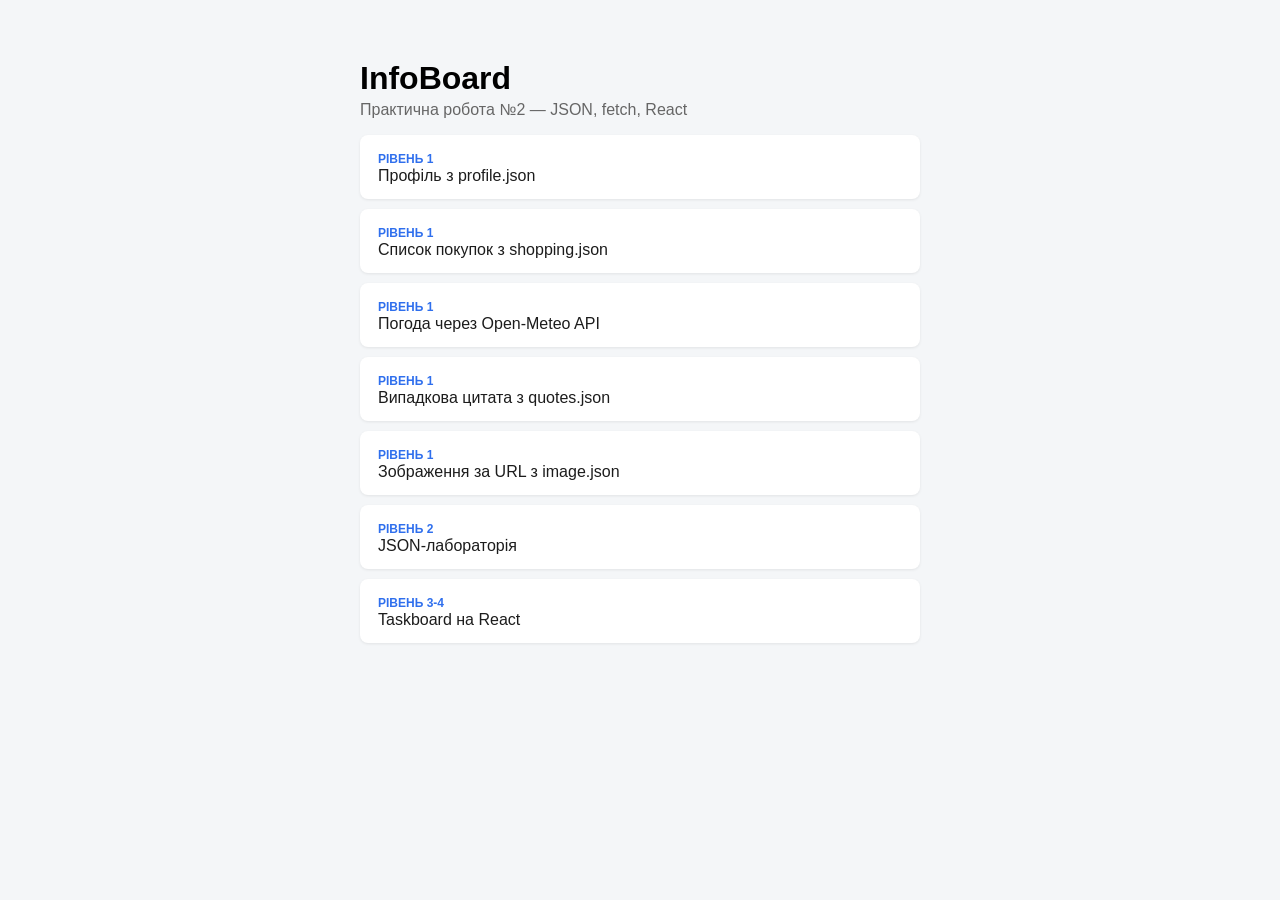
<file: index.html>
<!doctype html>
<html lang="uk">
<head>
<meta charset="utf-8">
<title>InfoBoard</title>
<style>
  body { font-family: -apple-system, "Segoe UI", Arial, sans-serif; background:#f4f6f8; max-width:560px; margin:60px auto; padding:0 20px; }
  h1 { margin-bottom: 4px; }
  .muted { color:#666; margin-top:0; }
  a.item { display:block; background:#fff; padding:14px 18px; border-radius:8px; margin-bottom:10px; text-decoration:none; color:#1c1c1c; box-shadow:0 1px 3px rgba(0,0,0,.08); }
  a.item:hover { background:#eef2ff; }
  .tag { font-size:12px; color:#2f6fed; font-weight:bold; }
</style>
</head>
<body>
  <h1>InfoBoard</h1>
  <p class="muted">Практична робота №2 — JSON, fetch, React</p>

  <a class="item" href="demos/profile.html"><span class="tag">РІВЕНЬ 1</span><br>Профіль з profile.json</a>
  <a class="item" href="demos/shopping.html"><span class="tag">РІВЕНЬ 1</span><br>Список покупок з shopping.json</a>
  <a class="item" href="demos/weather.html"><span class="tag">РІВЕНЬ 1</span><br>Погода через Open-Meteo API</a>
  <a class="item" href="demos/quotes.html"><span class="tag">РІВЕНЬ 1</span><br>Випадкова цитата з quotes.json</a>
  <a class="item" href="demos/image.html"><span class="tag">РІВЕНЬ 1</span><br>Зображення за URL з image.json</a>
  <a class="item" href="json-lab/index.html"><span class="tag">РІВЕНЬ 2</span><br>JSON-лабораторія</a>
  <a class="item" href="taskboard/index.html"><span class="tag">РІВЕНЬ 3-4</span><br>Taskboard на React</a>
</body>
</html>
</file>
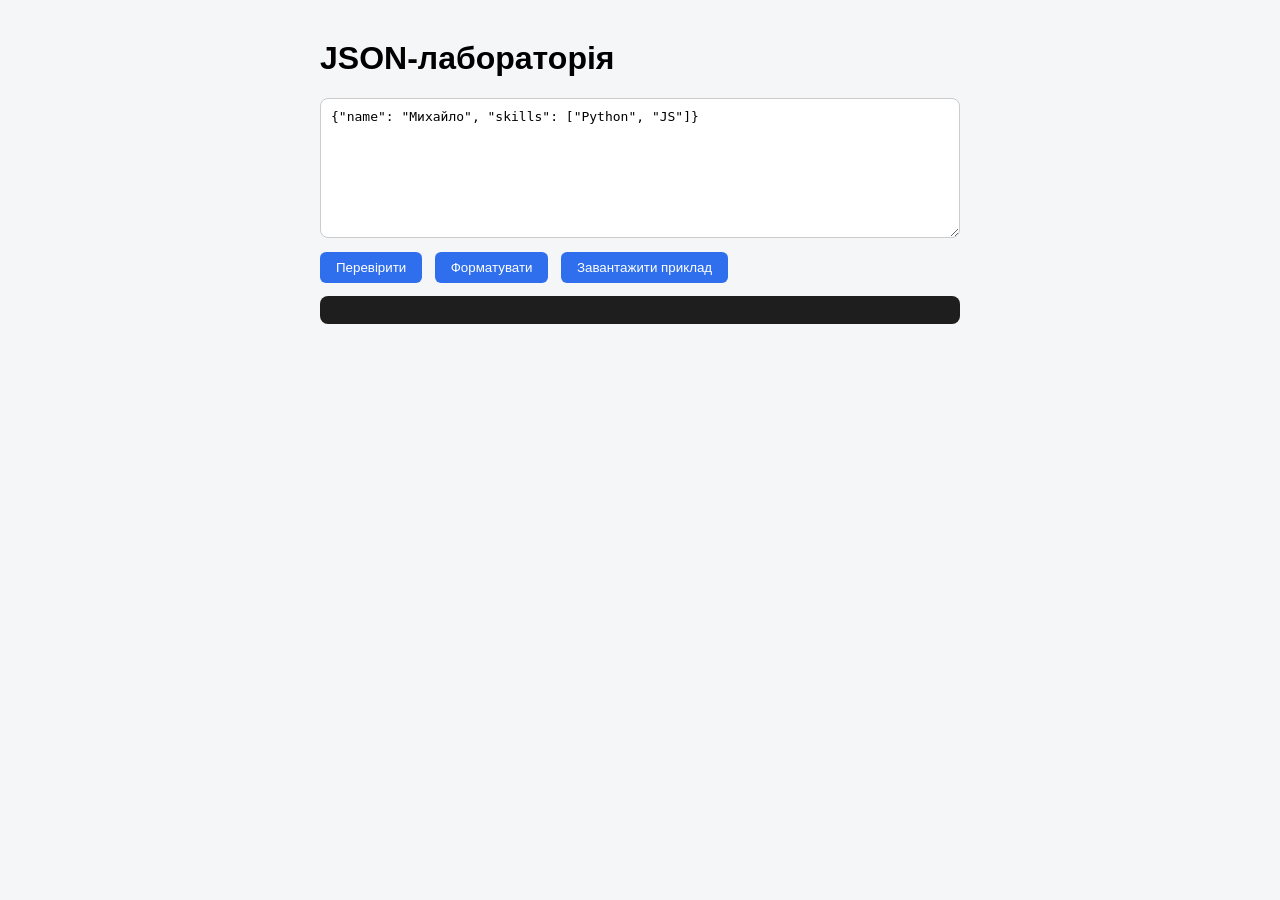
<file: json-lab/index.html>
<!doctype html>
<html lang="uk">
<head>
<meta charset="utf-8">
<title>JSON-лабораторія</title>
<style>
  body { font-family: -apple-system, "Segoe UI", Arial, sans-serif; background:#f4f6f8; max-width:640px; margin:40px auto; padding:0 20px; }
  textarea { width:100%; height:140px; font-family: "SF Mono", Menlo, monospace; font-size:13px; padding:10px; box-sizing:border-box; border-radius:8px; border:1px solid #ccc; }
  button { background:#2f6fed; color:#fff; border:none; padding:8px 16px; border-radius:6px; cursor:pointer; margin-right:8px; margin-top:10px; }
  #status { margin-top:10px; font-weight:bold; }
  .ok { color: #1c8a3e; }
  .err { color: #c0392b; }
  pre { background:#1e1e1e; color:#e8e8e8; padding:14px; border-radius:8px; overflow:auto; }
</style>
</head>
<body>
  <h1>JSON-лабораторія</h1>
  <textarea id="input">{"name": "Михайло", "skills": ["Python", "JS"]}</textarea>
  <div>
    <button id="check">Перевірити</button>
    <button id="format">Форматувати</button>
    <button id="loadExample">Завантажити приклад</button>
  </div>
  <div id="status"></div>
  <pre id="output"></pre>

<script>
const input = document.getElementById('input');
const status = document.getElementById('status');
const output = document.getElementById('output');

function tryParse() {
  try {
    const value = JSON.parse(input.value);
    status.textContent = 'дійсний JSON';
    status.className = 'ok';
    return value;
  } catch (error) {
    status.textContent = 'недійсний JSON: ' + error.message;
    status.className = 'err';
    return null;
  }
}

document.getElementById('check').addEventListener('click', () => {
  tryParse();
  output.textContent = '';
});

document.getElementById('format').addEventListener('click', () => {
  const value = tryParse();
  if (value !== null) {
    output.textContent = JSON.stringify(value, null, 2);
  }
});

document.getElementById('loadExample').addEventListener('click', () => {
  fetch('../data/shopping.json')
    .then((r) => r.text())
    .then((raw) => {
      input.value = raw;
      tryParse();
    });
});

if (location.search.includes('demo')) {
  const value = tryParse();
  if (value !== null) {
    output.textContent = JSON.stringify(value, null, 2);
  }
}
</script>
</body>
</html>
</file>
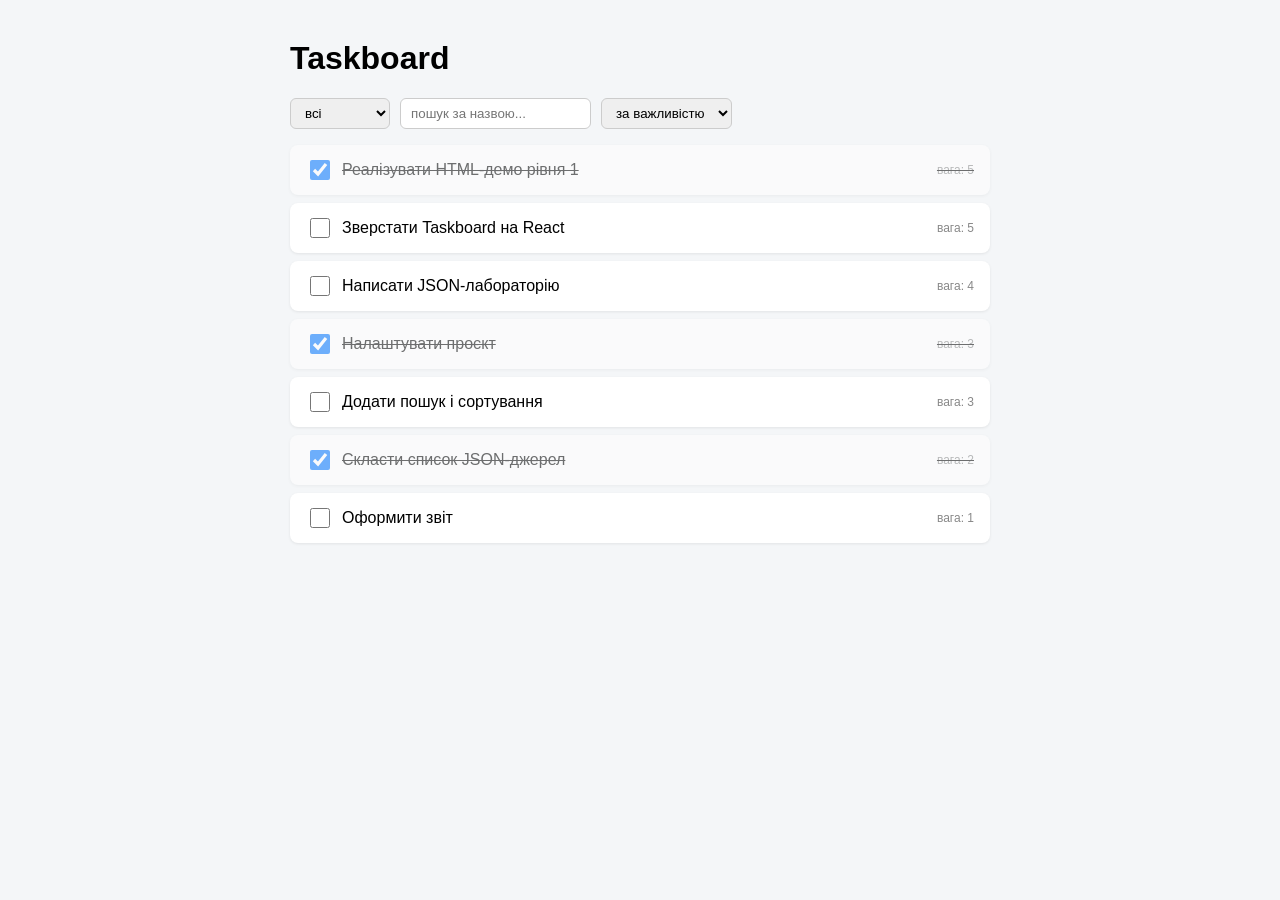
<file: taskboard/index.html>
<!doctype html>
<html lang="uk">
<head>
<meta charset="utf-8">
<title>Taskboard</title>
<style>
  body { font-family: -apple-system, "Segoe UI", Arial, sans-serif; background:#f4f6f8; max-width:700px; margin:40px auto; padding:0 20px; }
  .controls { display:flex; gap:10px; margin-bottom:16px; flex-wrap:wrap; }
  select, input { padding:6px 10px; border-radius:6px; border:1px solid #ccc; }
  .task { background:#fff; border-radius:8px; padding:12px 16px; margin-bottom:8px; display:flex; align-items:center; box-shadow:0 1px 3px rgba(0,0,0,.08); }
  .task.done { opacity:0.55; text-decoration: line-through; }
  .check { width:20px; height:20px; margin-right:12px; cursor:pointer; }
  .title { flex:1; }
  .weight { font-size:12px; color:#888; margin-left:8px; }
</style>
</head>
<body>
<div id="root"></div>

<script src="vendor/react.production.min.js"></script>
<script src="vendor/react-dom.production.min.js"></script>

<script>
const { useState, useMemo, createElement: h } = React;

const initialTasks = [
  { id: 1, title: "Налаштувати проєкт", status: "done", weight: 3, when: "2026-08-10" },
  { id: 2, title: "Скласти список JSON-джерел", status: "done", weight: 2, when: "2026-08-12" },
  { id: 3, title: "Реалізувати HTML-демо рівня 1", status: "done", weight: 5, when: "2026-08-14" },
  { id: 4, title: "Написати JSON-лабораторію", status: "open", weight: 4, when: "2026-08-16" },
  { id: 5, title: "Зверстати Taskboard на React", status: "open", weight: 5, when: "2026-08-18" },
  { id: 6, title: "Додати пошук і сортування", status: "open", weight: 3, when: "2026-08-19" },
  { id: 7, title: "Оформити звіт", status: "open", weight: 1, when: "2026-08-20" },
];

function App() {
  const [tasks, setTasks] = useState(initialTasks);
  const [statusFilter, setStatusFilter] = useState("all");
  const [search, setSearch] = useState("");
  const [sortBy, setSortBy] = useState("weight");

  function toggle(id) {
    setTasks((prev) =>
      prev.map((t) =>
        t.id === id ? { ...t, status: t.status === "done" ? "open" : "done" } : t
      )
    );
  }

  const visible = useMemo(() => {
    const bySearch = search.trim().toLowerCase();
    const filtered = tasks
      .filter((t) => statusFilter === "all" || t.status === statusFilter)
      .filter((t) => !bySearch || t.title.toLowerCase().includes(bySearch));

    return [...filtered].sort((a, b) => {
      switch (sortBy) {
        case "title": return a.title.localeCompare(b.title, "uk");
        case "when": return a.when.localeCompare(b.when, "uk");
        default: return b.weight - a.weight;
      }
    });
  }, [tasks, statusFilter, search, sortBy]);

  return h("div", null,
    h("h1", null, "Taskboard"),
    h("div", { className: "controls" },
      h("select", { value: statusFilter, onChange: (e) => setStatusFilter(e.target.value) },
        h("option", { value: "all" }, "всі"),
        h("option", { value: "open" }, "ще треба"),
        h("option", { value: "done" }, "закрито")
      ),
      h("input", {
        placeholder: "пошук за назвою...",
        value: search,
        onChange: (e) => setSearch(e.target.value),
      }),
      h("select", { value: sortBy, onChange: (e) => setSortBy(e.target.value) },
        h("option", { value: "weight" }, "за важливістю"),
        h("option", { value: "when" }, "за датою"),
        h("option", { value: "title" }, "за алфавітом")
      )
    ),
    visible.map((t) =>
      h("div", { key: t.id, className: "task" + (t.status === "done" ? " done" : "") },
        h("input", {
          type: "checkbox",
          className: "check",
          checked: t.status === "done",
          onChange: () => toggle(t.id),
        }),
        h("span", { className: "title" }, t.title),
        h("span", { className: "weight" }, "вага: " + t.weight)
      )
    )
  );
}

ReactDOM.createRoot(document.getElementById("root")).render(h(App));
</script>
</body>
</html>
</file>
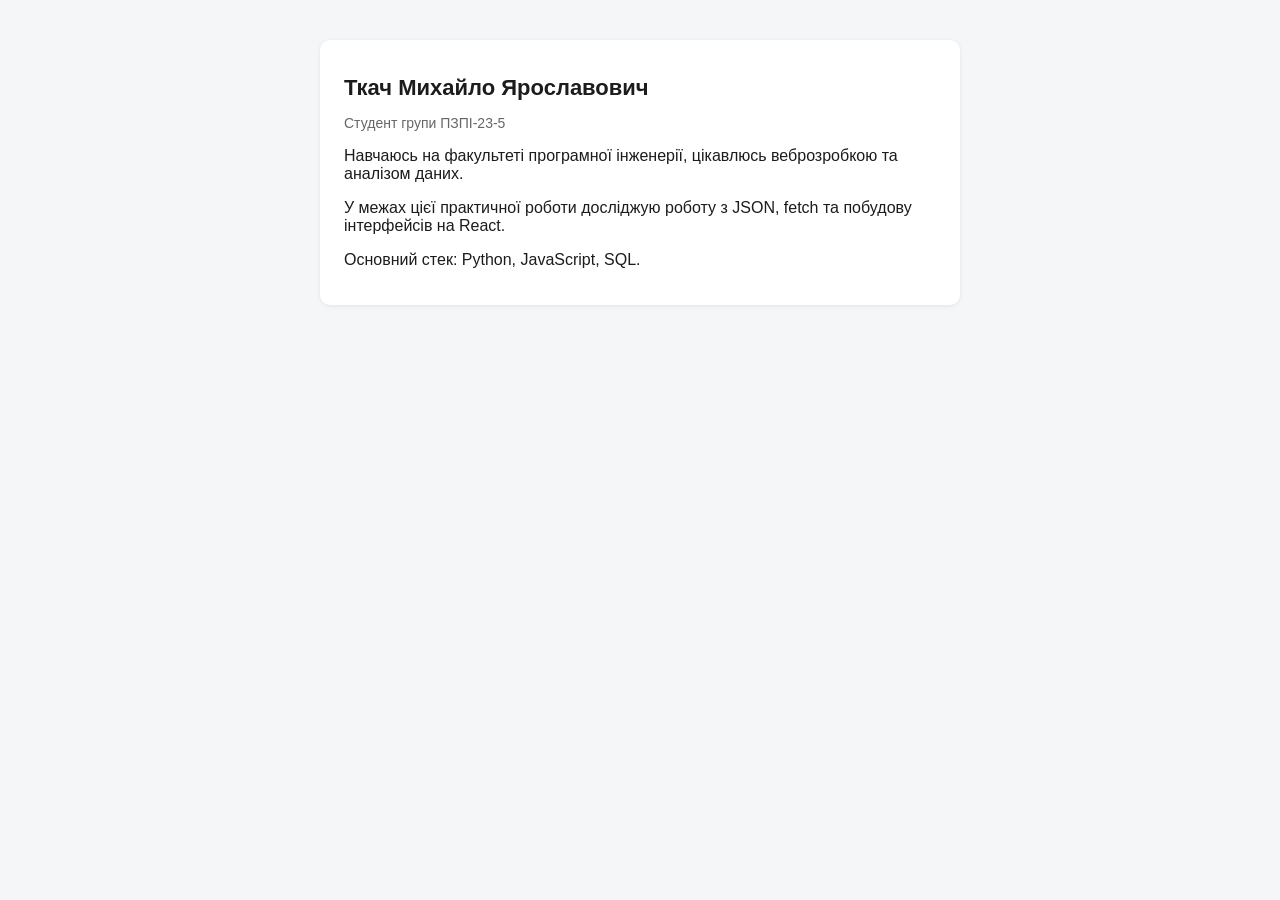
<file: demos/profile.html>
<!doctype html>
<html lang="uk">
<head>
<meta charset="utf-8">
<title>Профіль</title>
<link rel="stylesheet" href="style.css">
</head>
<body>
  <div class="card">
    <h1 id="title">Завантаження...</h1>
    <p class="muted" id="role"></p>
    <div id="story"></div>
  </div>

<script>
fetch('../data/profile.json')
  .then((response) => response.text())
  .then((raw) => {
    const person = JSON.parse(raw);
    document.getElementById('title').textContent = person.fullName;
    document.getElementById('role').textContent = person.role;
    const story = document.getElementById('story');
    person.story.forEach((paragraph) => {
      const p = document.createElement('p');
      p.textContent = paragraph;
      story.appendChild(p);
    });
  });
</script>
</body>
</html>
</file>
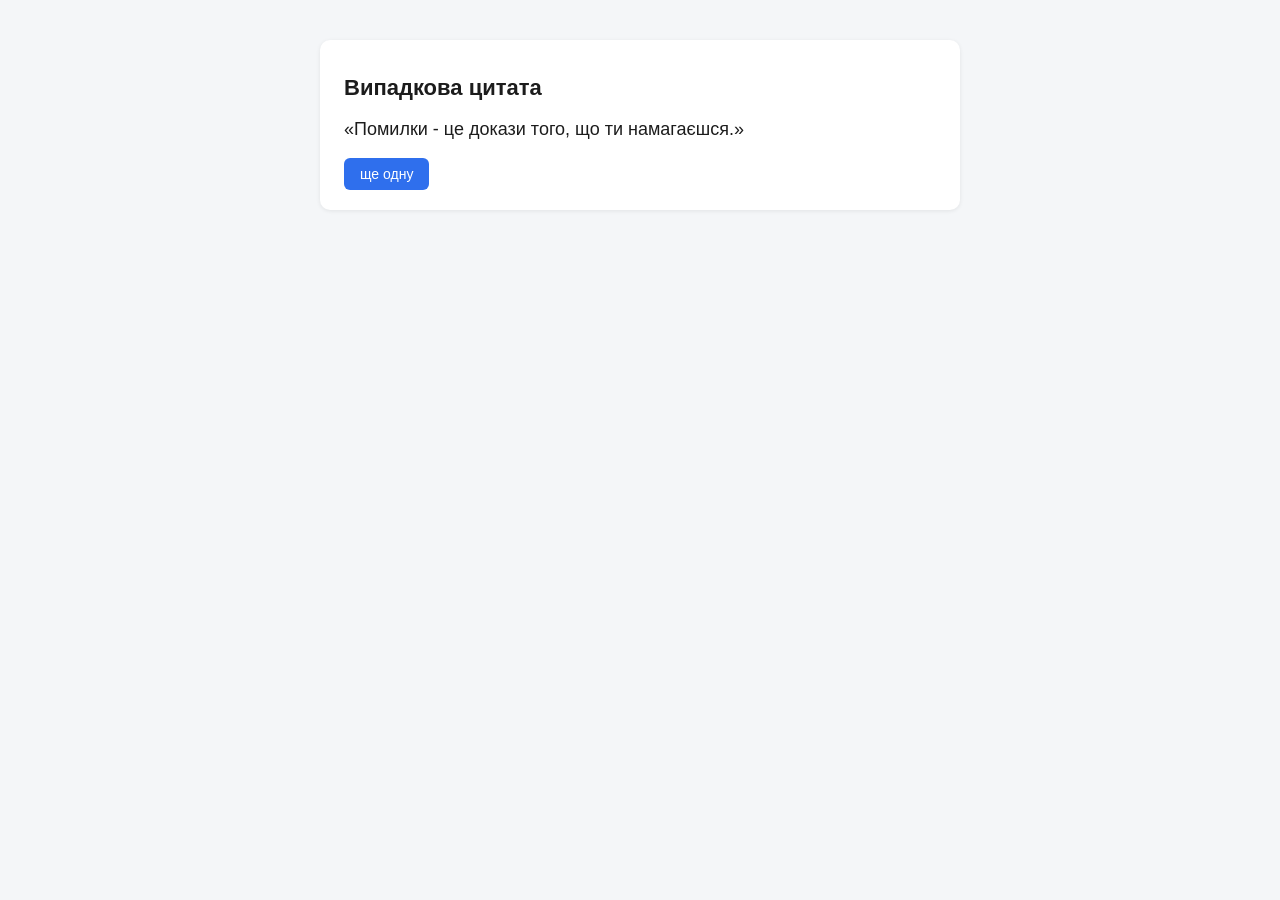
<file: demos/quotes.html>
<!doctype html>
<html lang="uk">
<head>
<meta charset="utf-8">
<title>Цитата дня</title>
<link rel="stylesheet" href="style.css">
</head>
<body>
  <div class="card">
    <h1>Випадкова цитата</h1>
    <p id="quote" style="font-size:18px;"></p>
    <button id="next">ще одну</button>
  </div>

<script>
let quotes = [];

fetch('../data/quotes.json')
  .then((response) => response.text())
  .then((raw) => {
    quotes = JSON.parse(raw).quotes;
    showRandom();
  });

function showRandom() {
  const pick = quotes[Math.floor(Math.random() * quotes.length)];
  document.getElementById('quote').textContent = '«' + pick + '»';
}

document.getElementById('next').addEventListener('click', showRandom);
</script>
</body>
</html>
</file>
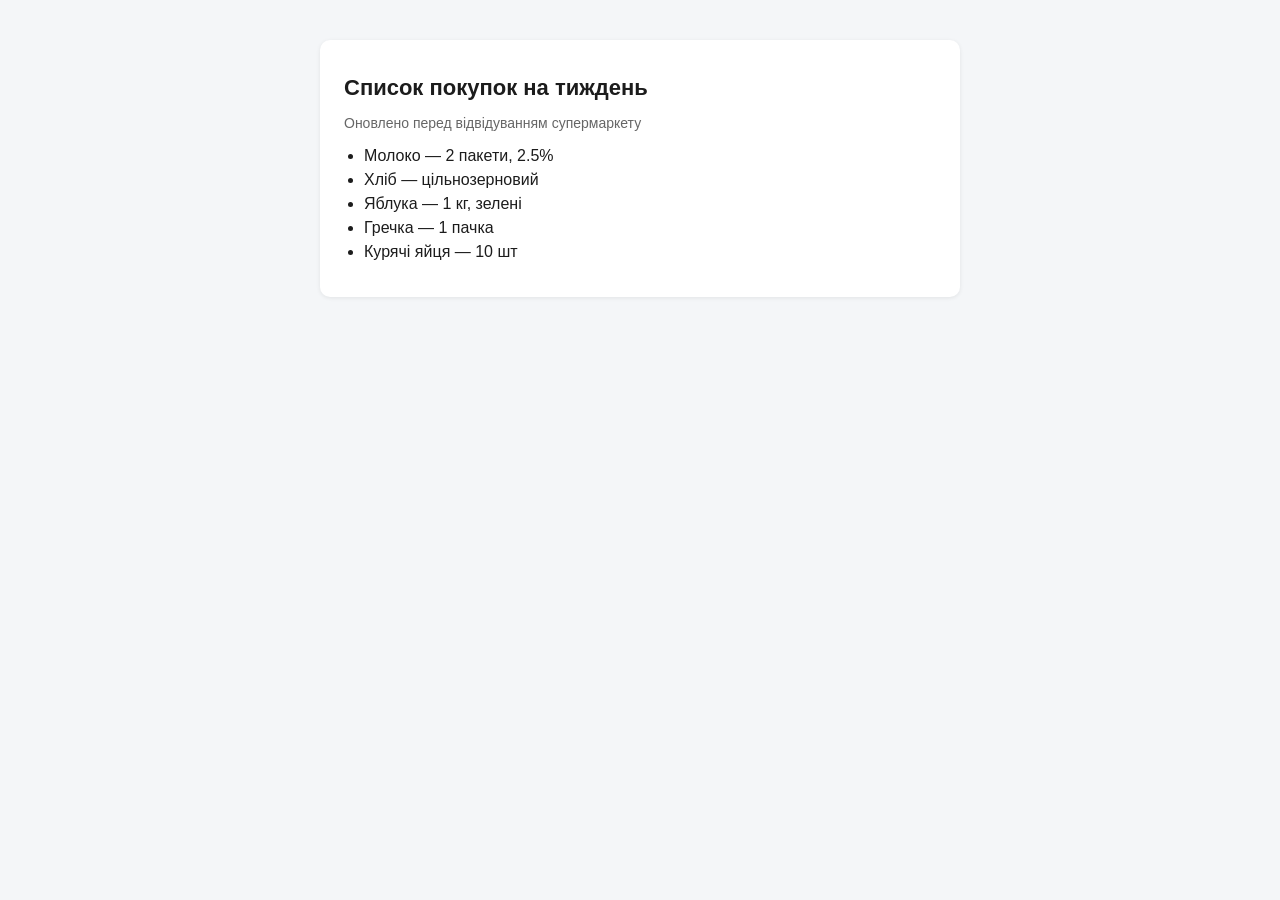
<file: demos/shopping.html>
<!doctype html>
<html lang="uk">
<head>
<meta charset="utf-8">
<title>Список покупок</title>
<link rel="stylesheet" href="style.css">
</head>
<body>
  <div class="card">
    <h1 id="title">Завантаження...</h1>
    <p class="muted" id="note"></p>
    <ul id="list"></ul>
  </div>

<script>
fetch('../data/shopping.json')
  .then((response) => response.text())
  .then((raw) => {
    const data = JSON.parse(raw);
    document.getElementById('title').textContent = data.title;
    document.getElementById('note').textContent = data.note;
    const list = document.getElementById('list');
    data.items.forEach((item) => {
      const li = document.createElement('li');
      li.textContent = item.name + ' — ' + item.note;
      list.appendChild(li);
    });
  });
</script>
</body>
</html>
</file>
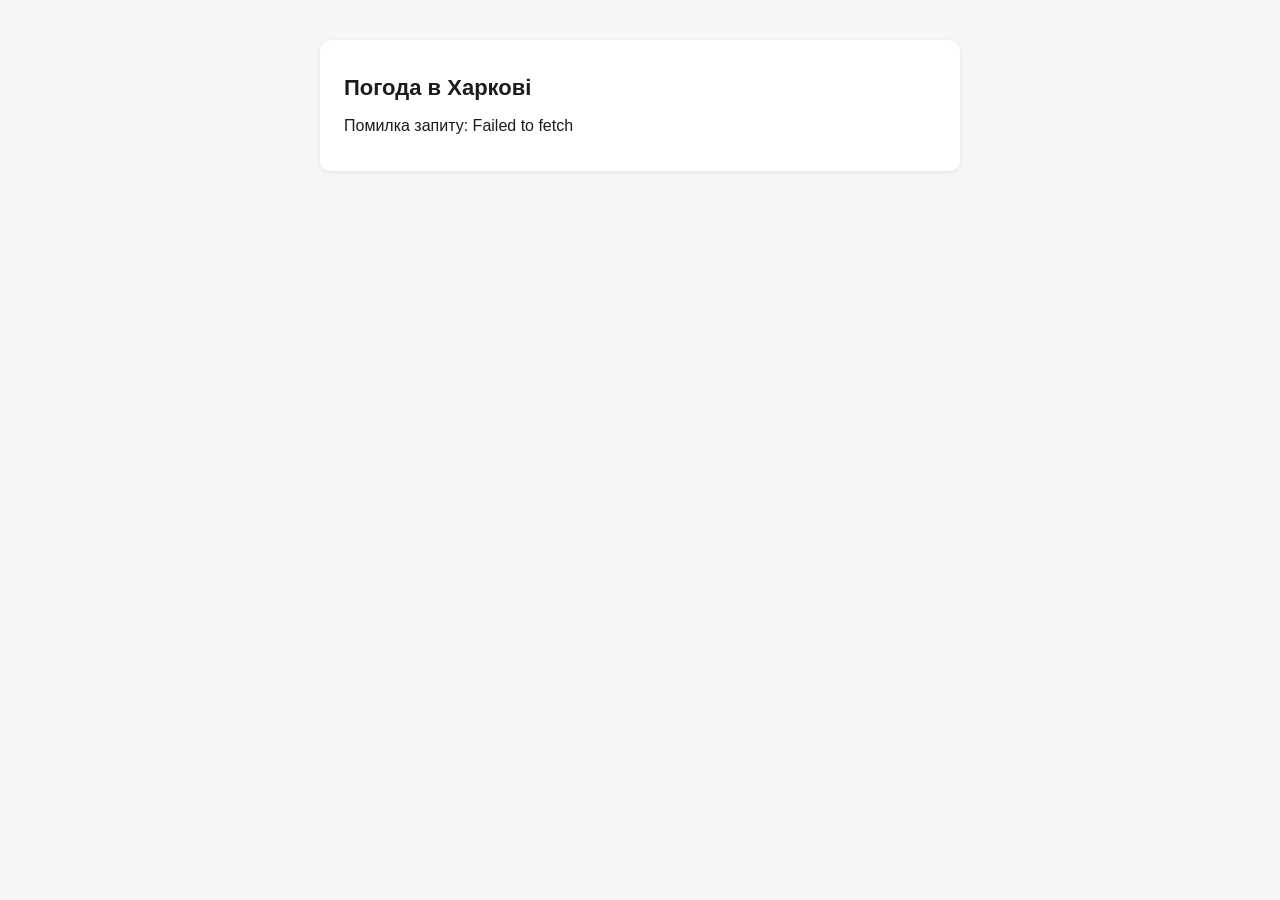
<file: demos/weather.html>
<!doctype html>
<html lang="uk">
<head>
<meta charset="utf-8">
<title>Погода</title>
<link rel="stylesheet" href="style.css">
</head>
<body>
  <div class="card">
    <h1>Погода в Харкові</h1>
    <p id="result">Завантаження...</p>
  </div>

<script>
const url = 'https://api.open-meteo.com/v1/forecast?latitude=49.9935&longitude=36.2304&current=temperature_2m,weather_code';

fetch(url)
  .then((response) => response.text())
  .then((raw) => {
    const data = JSON.parse(raw);
    const temp = data.current.temperature_2m;
    const code = data.current.weather_code;
    document.getElementById('result').textContent =
      'Поточна температура: ' + temp + '°C (код погодних умов WMO: ' + code + ')';
  })
  .catch((err) => {
    document.getElementById('result').textContent = 'Помилка запиту: ' + err.message;
  });
</script>
</body>
</html>
</file>
<file: demos/style.css>
body {
  font-family: -apple-system, "Segoe UI", Arial, sans-serif;
  background: #f4f6f8;
  color: #1c1c1c;
  max-width: 640px;
  margin: 40px auto;
  padding: 0 20px;
}
h1 { font-size: 22px; }
.card {
  background: #fff;
  border-radius: 10px;
  padding: 20px 24px;
  box-shadow: 0 1px 4px rgba(0,0,0,.08);
}
ul { padding-left: 20px; }
li { margin-bottom: 6px; }
button {
  background: #2f6fed;
  color: #fff;
  border: none;
  padding: 8px 16px;
  border-radius: 6px;
  cursor: pointer;
  font-size: 14px;
}
img { max-width: 100%; border-radius: 8px; margin-top: 10px; }
.muted { color: #666; font-size: 14px; }
</file>
